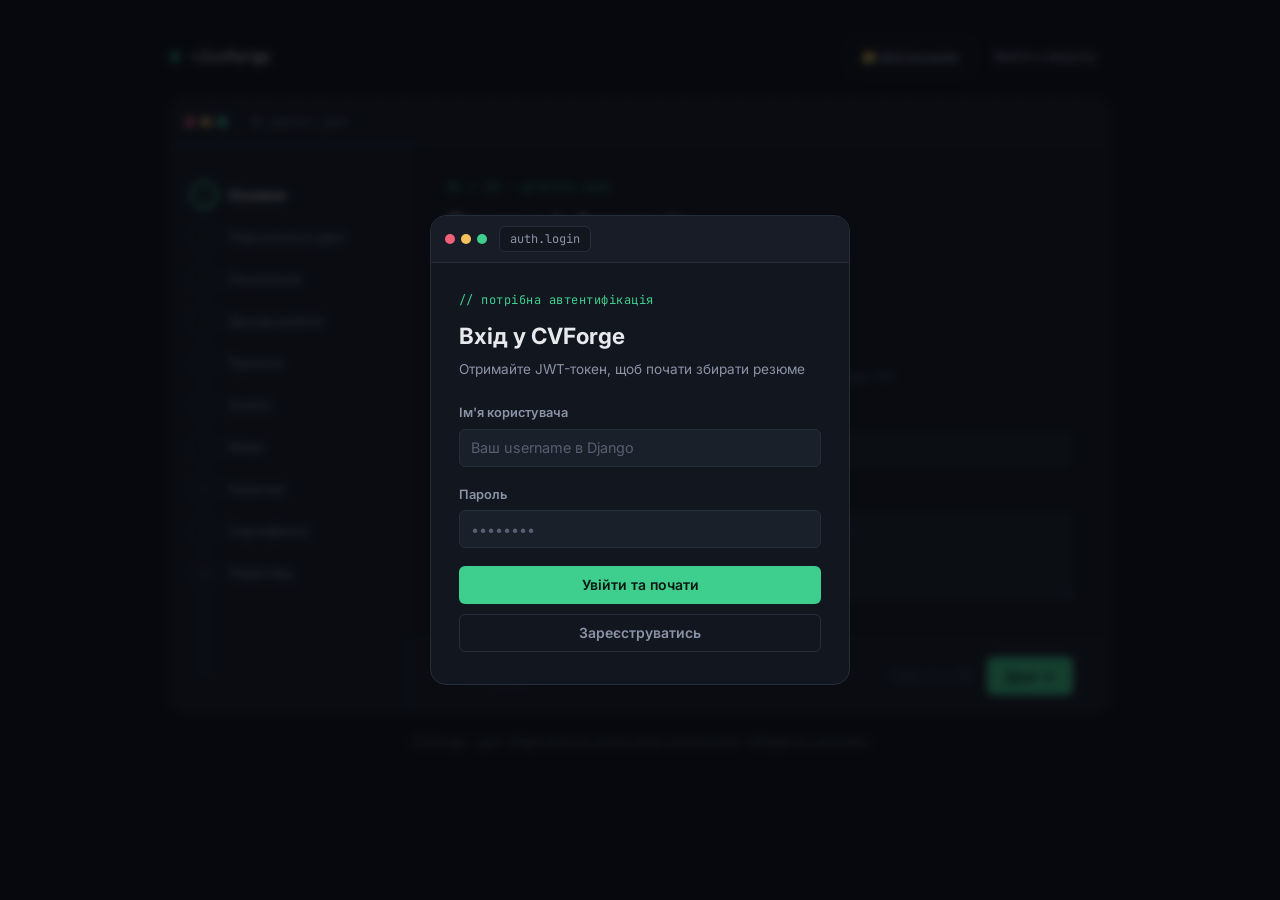
<file: frontend/index.html>
<!DOCTYPE html>
<html lang="uk">
<head>
<meta charset="UTF-8">
<meta name="viewport" content="width=device-width, initial-scale=1.0">
<title>CVForge — Конструктор резюме</title>
<link rel="preconnect" href="https://fonts.googleapis.com">
<link rel="preconnect" href="https://fonts.gstatic.com" crossorigin>
<link href="https://fonts.googleapis.com/css2?family=JetBrains+Mono:wght@400;500;600;700&family=Inter:wght@400;500;600;700;800&display=swap" rel="stylesheet">
<link rel="stylesheet" href="static/css/styles.css">
</head>
<body>

<div class="bg-grid" aria-hidden="true"></div>

<!-- ============ AUTH MODAL ============ -->
<div id="authModal" class="modal-overlay">
  <div class="modal window-chrome">
    <div class="window-titlebar">
      <div class="window-dots"><span class="dot dot-r"></span><span class="dot dot-y"></span><span class="dot dot-g"></span></div>
      <div class="window-tab">auth.login</div>
    </div>
    <div class="modal-body">

      <!-- ---- LOGIN VIEW ---- -->
      <div id="loginView">
        <p class="eyebrow">// потрібна автентифікація</p>
        <h2 class="modal-title">Вхід у CVForge</h2>
        <p class="modal-sub">Отримайте JWT-токен, щоб почати збирати резюме</p>

        <form id="loginForm" novalidate>
          <div class="field">
            <label for="username">Ім'я користувача</label>
            <input type="text" id="username" class="input" required placeholder="Ваш username в Django" autocomplete="username">
          </div>
          <div class="field">
            <label for="password">Пароль</label>
            <input type="password" id="password" class="input" required placeholder="••••••••" autocomplete="current-password">
          </div>
          <p id="loginError" class="form-error hidden"></p>

          <div class="auth-actions">
            <button type="submit" class="btn btn-accent btn-block">Увійти та почати</button>
            <button type="button" id="showRegisterBtn" class="btn btn-outline btn-block">Зареєструватись</button>
          </div>
        </form>
      </div>

      <!-- ---- REGISTER VIEW ---- -->
      <div id="registerView" class="hidden">
        <p class="eyebrow">// новий акаунт</p>
        <h2 class="modal-title">Реєстрація в CVForge</h2>
        <p class="modal-sub">Створіть логін і пароль, щоб почати збирати резюме</p>

        <form id="registerForm" novalidate>
          <div class="field">
            <label for="regUsername">Ім'я користувача</label>
            <input type="text" id="regUsername" class="input" required placeholder="Придумайте username" autocomplete="username">
          </div>
          <div class="field">
            <label for="regPassword">Пароль</label>
            <input type="password" id="regPassword" class="input" required placeholder="••••••••" autocomplete="new-password">
          </div>
          <p id="registerError" class="form-error hidden"></p>

          <div class="auth-actions">
            <button type="submit" class="btn btn-accent btn-block">Зареєструватись</button>
            <button type="button" id="showLoginBtn" class="btn btn-ghost btn-block">← Назад до входу</button>
          </div>
        </form>
      </div>

    </div>
  </div>
</div>





<!-- ============ CROP MODAL ============ -->
<div id="cropModal" class="modal-overlay hidden">
  <div class="modal crop-modal window-chrome">
    <div class="window-titlebar">
      <div class="window-dots"><span class="dot dot-r"></span><span class="dot dot-y"></span><span class="dot dot-g"></span></div>
      <div class="window-tab">crop_photo.png</div>
    </div>
    <div class="modal-body crop-modal-body">
      <p class="eyebrow">// кадрування фото</p>
      <h2 class="modal-title">Обрізати фото</h2>
      <p class="modal-sub">Перетягніть фото, щоб обрати ділянку, і масштабуйте повзунком.</p>

      <div class="crop-stage" id="cropStage">
        <canvas id="cropCanvas"></canvas>
      </div>

      <div class="crop-controls">
        <span class="crop-zoom-label">🔍</span>
        <input type="range" id="cropZoom" min="1" max="3" step="0.01" value="1">
      </div>

      <div class="crop-actions">
        <button type="button" class="btn btn-ghost" id="cropCancelBtn">Скасувати</button>
        <button type="button" class="btn btn-accent" id="cropConfirmBtn">Застосувати</button>
      </div>
    </div>
  </div>
</div>

<!-- ============ APP SHELL ============ -->
<div class="app-shell">

  <header class="topbar">
    <div class="brand">
      <span class="brand-mark">◆</span>
      <span class="brand-path">~/cvforge</span>
    </div>
    <div class="topbar-actions">
      <a href="resumes" class="btn btn-outline btn-sm">📂 Мої резюме</a>
      <button id="logoutBtn" class="btn btn-ghost btn-sm">Вийти з акаунту</button>
    </div>
  </header>

  <div class="editor-window">
    <div class="window-titlebar">
      <div class="window-dots"><span class="dot dot-r"></span><span class="dot dot-y"></span><span class="dot dot-g"></span></div>
      <div class="window-tab" id="activeTab">01_basics.json</div>
    </div>

    <div class="editor-body">

      <!-- ===== PIPELINE / STEPPER ===== -->
      <aside class="pipeline" aria-label="Кроки заповнення резюме">
        <div class="pipeline-rail"><div class="pipeline-rail-fill" id="railFill"></div></div>
        <ol class="pipeline-list" id="pipelineList"></ol>
      </aside>

      <!-- ===== MAIN PANEL ===== -->
      <main class="panel">
        <div class="panel-scroll">
          <div id="resumeForm">

            <!-- STEP 1 — BASICS -->
            <section class="step-panel active" data-step="1">
              <p class="eyebrow" data-eyebrow>01 / 10 · profile.json</p>
              <h2 class="step-title">Основна інформація</h2>
              <p class="step-hint">Хто ви і на яку роль претендуєте.</p>

              <div class="field">
                <label>Мова резюме</label>
                <div class="lang-switch" id="resumeLangSwitch" role="radiogroup" aria-label="Мова резюме">
                  <button type="button" class="lang-option is-active" data-lang="UA" role="radio" aria-checked="true">🇺🇦 Українська</button>
                  <button type="button" class="lang-option" data-lang="EN" role="radio" aria-checked="false">🇬🇧 English</button>
                </div>
                <input type="hidden" id="resumeLanguage" value="UA">
                <p class="field-hint">Визначає мову підписів (Experience, Education тощо) в експортованому PDF.</p>
              </div>
              <div class="field">
                <label for="title">Бажана посада</label>
                <input type="text" id="title" class="input" placeholder="Напр. Python Backend Developer" required>
              </div>
              <div class="field">
                <label for="summary">Про себе (Summary)</label>
                <textarea id="summary" rows="4" class="input" placeholder="Короткий опис ваших ключових навичок та досягнень..."></textarea>
              </div>
            </section>

            <!-- STEP 2 — PERSONAL INFO -->
            <section class="step-panel " data-step="2" id = "personalInfoContainer">
              <p class="eyebrow" data-eyebrow>02 / 10 · profile.json</p>
              <h2 class="step-title">Персональні дані</h2>
              <p class="step-hint">Давайте познайомимось поближче.</p>

              <div class="field">
                <div class="grid-2">
                    <div class="field" style="margin-bottom:0">
                        <label for="firstName">Ім'я</label>
                        <input type="text" id="firstName" class="input" required>
                    </div>
                    <div class="field" style="margin-bottom:0">
                        <label for="lastName">Прізвище</label>
                        <input type="text" id="lastName" class="input" required>
                    </div>
                </div>
                <div class="grid-2">
                    <div class="field">
                        <label for="email">Електронна пошта</label>
                        <input type="email" id="email" class="input" placeholder="you@example.com" required>
                    </div>
                    <div class="field">
                        <label for="phoneNumber">Номер телефону</label>
                        <input type="tel" id="phoneNumber" class="input">
                    </div>
                </div>

                <div class="field">
                  <label>Фото профілю</label>
                  <div class="photo-upload">
                    <div class="photo-preview" id="photoPreview">
                      <span class="photo-placeholder" id="photoPlaceholder">👤</span>
                      <img id="photoPreviewImg" class="hidden" alt="Фото профілю">
                    </div>
                    <div class="photo-upload-actions">
                      <button type="button" class="btn btn-outline btn-sm" id="photoChooseBtn">📷 Обрати фото</button>
                      <button type="button" class="btn-remove hidden" id="photoRemoveBtn">Видалити фото</button>
                      <input type="file" id="userPhoto" accept="image/*" class="hidden">
                      <p class="field-hint">JPG або PNG. Після вибору можна буде обрізати кадр.</p>
                    </div>
                  </div>
                </div>
            </section>

            <!-- STEP 3 — LINKS -->
            <section class="step-panel" data-step="3">
              <p class="eyebrow" data-eyebrow>03 / 10 · links.json</p>
              <div class="step-head-row">
                <div>
                  <h2 class="step-title">Посилання</h2>
                  <p class="step-hint">Соцмережі, GitHub, портфоліо. Необов'язково.</p>
                </div>
                <button type="button" onclick="addLink()" class="btn btn-outline btn-sm">+ Додати посилання</button>
              </div>
              <div id="linksContainer" class="entry-list"></div>
              <p class="empty-state" id="linksEmpty">Ще не додано жодного посилання — натисніть «Додати посилання».</p>
            </section>

            <!-- STEP 4 — EXPERIENCE -->
            <section class="step-panel" data-step="4">
              <p class="eyebrow" data-eyebrow>04 / 10 · experience.json</p>
              <div class="step-head-row">
                <div>
                  <h2 class="step-title">Досвід роботи</h2>
                  <p class="step-hint">Найважливіший розділ для рекрутера.</p>
                </div>
                <button type="button" onclick="addExperience()" class="btn btn-outline btn-sm">+ Додати досвід</button>
              </div>
              <div id="experienceContainer" class="entry-list"></div>
              <p class="empty-state" id="experienceEmpty">Ще не додано досвіду роботи.</p>
            </section>

            <!-- STEP 5 — PROJECTS -->
            <section class="step-panel" data-step="5">
              <p class="eyebrow" data-eyebrow>05 / 10 · projects.json</p>
              <div class="step-head-row">
                <div>
                  <h2 class="step-title">Проєкти (Pet Projects)</h2>
                  <p class="step-hint">Покажіть, що вмієте робити на практиці.</p>
                </div>
                <button type="button" onclick="addProject()" class="btn btn-outline btn-sm">+ Додати проєкт</button>
              </div>
              <div id="projectsContainer" class="entry-list"></div>
              <p class="empty-state" id="projectsEmpty">Ще не додано жодного проєкту.</p>
            </section>

            <!-- STEP 6 — EDUCATION -->
            <section class="step-panel" data-step="6">
              <p class="eyebrow" data-eyebrow>06 / 10 · education.json</p>
              <div class="step-head-row">
                <div>
                  <h2 class="step-title">Освіта</h2>
                  <p class="step-hint">Заклади освіти та здобута кваліфікація.</p>
                </div>
                <button type="button" onclick="addEducation()" class="btn btn-outline btn-sm">+ Додати освіту</button>
              </div>
              <div id="educationContainer" class="entry-list"></div>
              <p class="empty-state" id="educationEmpty">Ще не додано записів про освіту.</p>
            </section>

            <!-- STEP 7 — LANGUAGES -->
            <section class="step-panel" data-step="7">
              <p class="eyebrow" data-eyebrow>07 / 10 · languages.json</p>
              <div class="step-head-row">
                <div>
                  <h2 class="step-title">Мови</h2>
                  <p class="step-hint">Рівень володіння за шкалою CEFR.</p>
                </div>
                <button type="button" onclick="addLanguage()" class="btn btn-outline btn-sm">+ Додати мову</button>
              </div>
              <div id="languagesContainer" class="entry-list"></div>
              <p class="empty-state" id="languagesEmpty">Ще не додано жодної мови.</p>
            </section>

            <!-- STEP 8 — SKILLS -->
            <section class="step-panel" data-step="8">
              <p class="eyebrow" data-eyebrow>08 / 10 · skills.json</p>
              <div class="step-head-row">
                <div>
                  <h2 class="step-title">Навички</h2>
                </div>
                <button type="button" onclick="addSkill()" class="btn btn-outline btn-sm">+ Додати навичку</button>
              </div>
              <div id="skillsContainer" class="entry-list"></div>
              <p class="empty-state" id="skillsEmpty">Ще не додано жодної навички.</p>
            </section>

            <!-- STEP 9 — CERTIFICATIONS -->
            <section class="step-panel" data-step="9">
              <p class="eyebrow" data-eyebrow>09 / 10 · certifications.json</p>
              <div class="step-head-row">
                <div>
                  <h2 class="step-title">Сертифікати</h2>
                  <p class="step-hint">Курси, іспити, професійні відзнаки.</p>
                </div>
                <button type="button" onclick="addCertification()" class="btn btn-outline btn-sm">+ Додати сертифікат</button>
              </div>
              <div id="certificationsContainer" class="entry-list"></div>
              <p class="empty-state" id="certificationsEmpty">Ще не додано сертифікатів.</p>
            </section>

            <!-- STEP 10 — REVIEW -->
            <section class="step-panel" data-step="10">
              <p class="eyebrow" data-eyebrow>10 / 10 · resume.json</p>
              <h2 class="step-title">Перегляд і збереження</h2>
              <p class="step-hint">Перевірте дані перед збереженням. Будь-який блок можна відредагувати.</p>
              <div id="reviewContent" class="review-content"></div>
            </section>

          </div>
        </div>

        <footer class="panel-footer">
          <button type="button" id="backBtn" class="btn btn-ghost">← Назад</button>
          <div class="footer-right">
            <span id="stepCounter" class="step-counter">Крок 1 з 8</span>
            <button type="button" id="nextBtn" class="btn btn-accent">Далі →</button>
            <button type="button" id="saveBtn" class="btn btn-accent hidden">Зберегти резюме</button>
            <button type="button" id="exportBtn" class="btn btn-accent-2 hidden">📥 Експортувати в PDF</button>
          </div>
        </footer>
      </main>

    </div>
  </div>

  <p class="foot-note">CVForge · дані зберігаються лише після натискання «Зберегти резюме»</p>
</div>

<div id="toastHost" class="toast-host" aria-live="polite"></div>


<div id="templateModal" class="modal-overlay hidden">
  <div class="modal window-chrome">
    <div class="window-titlebar">
      <div class="window-dots"><span class="dot dot-r"></span><span class="dot dot-y"></span><span class="dot dot-g"></span></div>
      <div class="window-tab">export.template</div>
    </div>
    <div class="modal-body">
      <p class="eyebrow">// оберіть шаблон</p>
      <h2 class="modal-title">Шаблон для експорту</h2>
      <p class="modal-sub">PDF буде згенеровано за обраним дизайном</p>

      <div id="templateList" class="template-list"></div>

      <button type="button" id="templateModalCancel" class="btn btn-ghost btn-block" style="margin-top:1rem;">
        Скасувати
      </button>
    </div>
  </div>
</div>


<script src="static/js/main.js"></script>
</body>
</html>
</file>
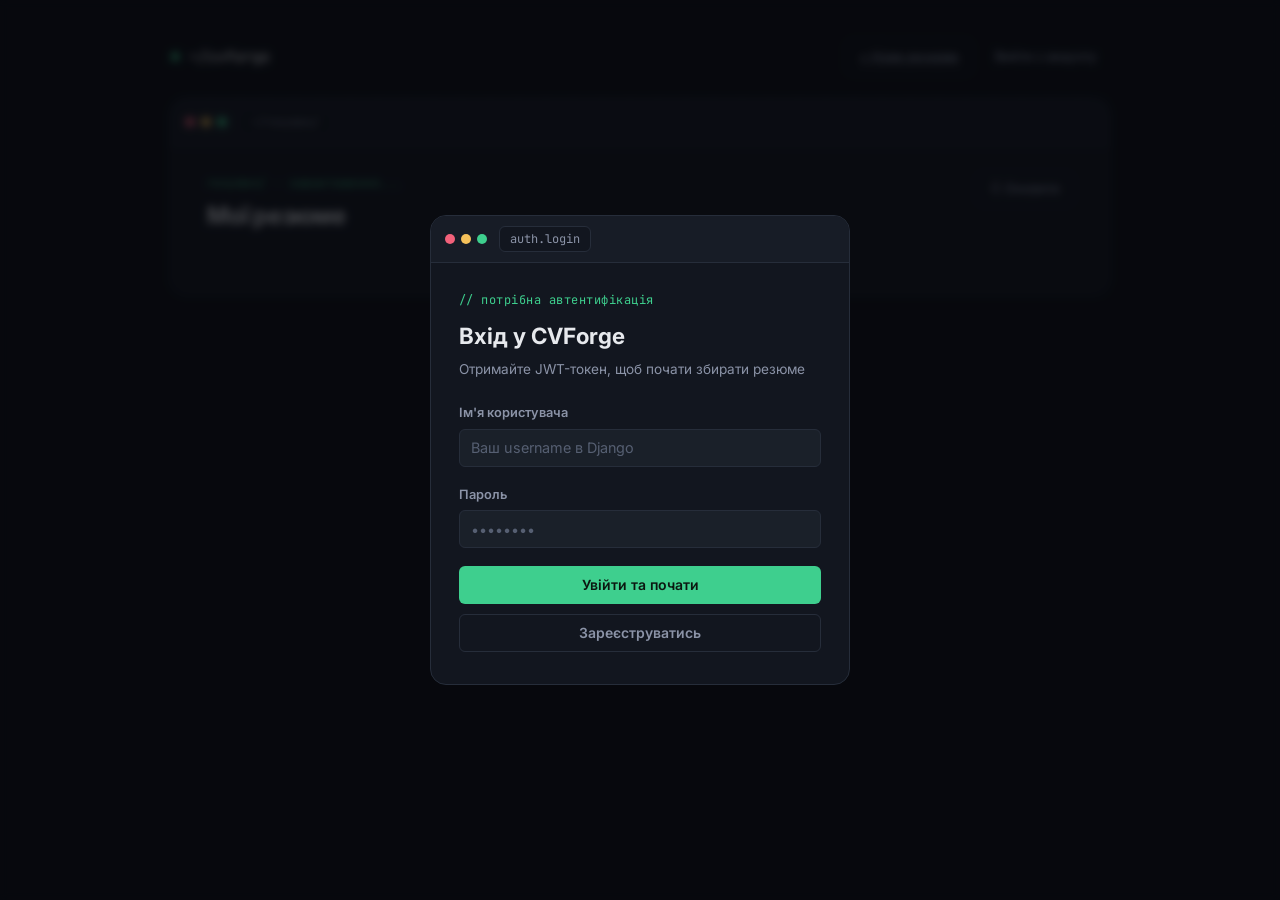
<file: frontend/resumes.html>
<!DOCTYPE html>
<html lang="uk">
<head>
<meta charset="UTF-8">
<meta name="viewport" content="width=device-width, initial-scale=1.0">
<title>CVForge — Мої резюме</title>
<link rel="preconnect" href="https://fonts.googleapis.com">
<link rel="preconnect" href="https://fonts.gstatic.com" crossorigin>
<link href="https://fonts.googleapis.com/css2?family=JetBrains+Mono:wght@400;500;600;700&family=Inter:wght@400;500;600;700;800&display=swap" rel="stylesheet">
<link rel="stylesheet" href="static/css/styles.css">
</head>
<body>

<div class="bg-grid" aria-hidden="true"></div>

<!-- ============ AUTH MODAL ============ -->

<!-- ============ AUTH MODAL ============ -->
<div id="authModal" class="modal-overlay">
  <div class="modal window-chrome">
    <div class="window-titlebar">
      <div class="window-dots"><span class="dot dot-r"></span><span class="dot dot-y"></span><span class="dot dot-g"></span></div>
      <div class="window-tab">auth.login</div>
    </div>
    <div class="modal-body">

      <!-- ---- LOGIN VIEW ---- -->
      <div id="loginView">
        <p class="eyebrow">// потрібна автентифікація</p>
        <h2 class="modal-title">Вхід у CVForge</h2>
        <p class="modal-sub">Отримайте JWT-токен, щоб почати збирати резюме</p>

        <form id="loginForm" novalidate>
          <div class="field">
            <label for="username">Ім'я користувача</label>
            <input type="text" id="username" class="input" required placeholder="Ваш username в Django" autocomplete="username">
          </div>
          <div class="field">
            <label for="password">Пароль</label>
            <input type="password" id="password" class="input" required placeholder="••••••••" autocomplete="current-password">
          </div>
          <p id="loginError" class="form-error hidden"></p>

          <div class="auth-actions">
            <button type="submit" class="btn btn-accent btn-block">Увійти та почати</button>
            <button type="button" id="showRegisterBtn" class="btn btn-outline btn-block">Зареєструватись</button>
          </div>
        </form>
      </div>

      <!-- ---- REGISTER VIEW ---- -->
      <div id="registerView" class="hidden">
        <p class="eyebrow">// новий акаунт</p>
        <h2 class="modal-title">Реєстрація в CVForge</h2>
        <p class="modal-sub">Створіть логін і пароль, щоб почати збирати резюме</p>

        <form id="registerForm" novalidate>
          <div class="field">
            <label for="regUsername">Ім'я користувача</label>
            <input type="text" id="regUsername" class="input" required placeholder="Придумайте username" autocomplete="username">
          </div>
          <div class="field">
            <label for="regPassword">Пароль</label>
            <input type="password" id="regPassword" class="input" required placeholder="••••••••" autocomplete="new-password">
          </div>
          <p id="registerError" class="form-error hidden"></p>

          <div class="auth-actions">
            <button type="submit" class="btn btn-accent btn-block">Зареєструватись</button>
            <button type="button" id="showLoginBtn" class="btn btn-ghost btn-block">← Назад до входу</button>
          </div>
        </form>
      </div>

    </div>
  </div>
</div>

<!-- ============ TEMPLATE EXPORT MODAL ============ -->
<div id="templateModal" class="modal-overlay hidden">
  <div class="modal window-chrome">
    <div class="window-titlebar">
      <div class="window-dots"><span class="dot dot-r"></span><span class="dot dot-y"></span><span class="dot dot-g"></span></div>
      <div class="window-tab">export.template</div>
    </div>
    <div class="modal-body">
      <p class="eyebrow">// оберіть шаблон</p>
      <h2 class="modal-title">Шаблон для експорту</h2>
      <p class="modal-sub">PDF буде згенеровано за обраним дизайном</p>

      <div id="templateList" class="template-list"></div>

      <button type="button" id="templateModalCancel" class="btn btn-ghost btn-block" style="margin-top:1rem;">
        Скасувати
      </button>
    </div>
  </div>
</div>

<!-- ============ SHARE / PUBLIC LINK MODAL ============ -->
<div id="shareModal" class="modal-overlay hidden">
  <div class="modal window-chrome">
    <div class="window-titlebar">
      <div class="window-dots"><span class="dot dot-r"></span><span class="dot dot-y"></span><span class="dot dot-g"></span></div>
      <div class="window-tab">share.link</div>
    </div>
    <div class="modal-body">
      <p class="eyebrow">// публічний доступ увімкнено</p>
      <h2 class="modal-title">Посилання на резюме</h2>
      <p class="modal-sub">Будь-хто з цим посиланням зможе переглянути це резюме, навіть без акаунту</p>

      <div class="field">
        <input type="text" id="shareLinkInput" class="input" readonly>
      </div>

      <div class="auth-actions">
        <button type="button" id="shareCopyBtn" class="btn btn-accent btn-block">📋 Скопіювати посилання</button>
        <button type="button" id="shareUnpublishBtn" class="btn btn-danger-outline btn-block">🔒 Зняти з публічного доступу</button>
        <button type="button" id="shareModalClose" class="btn btn-ghost btn-block">Закрити</button>
      </div>
    </div>
  </div>
</div>

<!-- ============ APP SHELL ============ -->
<div class="app-shell">

  <header class="topbar">
    <div class="brand">
      <span class="brand-mark">◆</span>
      <span class="brand-path">~/cvforge</span>
    </div>
    <div class="topbar-actions">
      <a href="/" id="newResumeBtn" class="btn btn-outline btn-sm">+ Нове резюме</a>
      <button id="logoutBtn" class="btn btn-ghost btn-sm">Вийти з акаунту</button>
    </div>
  </header>

  <div class="editor-window">
    <div class="window-titlebar">
      <div class="window-dots"><span class="dot dot-r"></span><span class="dot dot-y"></span><span class="dot dot-g"></span></div>
      <div class="window-tab">~/resumes/</div>
    </div>

    <div class="directory-body">
      <div class="page-head">
        <div>
          <p class="eyebrow" id="listEyebrow">resumes/ · завантаження...</p>
          <h2 class="step-title">Мої резюме</h2>
        </div>
        <button type="button" id="refreshBtn" class="btn btn-outline btn-sm">↻ Оновити</button>
      </div>

      <div id="resumeList" class="resume-list"></div>

      <p id="loadingState" class="empty-state">Завантаження списку резюме...</p>
      <div id="emptyState" class="empty-state hidden">
        Резюме ще не створено.
        <br><br>
        <a href="/" class="btn btn-accent btn-sm">+ Створити перше резюме</a>
      </div>
    </div>
  </div>

  <p class="foot-note">CVForge · GET /api/resumes/</p>
</div>

<div id="toastHost" class="toast-host" aria-live="polite"></div>

<script src="static/js/resume.js"></script>
</body>
</html>
</file>
<file: frontend/static/css/styles.css>
/* =========================================================
   CVForge — design tokens
   ========================================================= */
:root {
  --bg-base:      #0B0E14;
  --bg-panel:     #12161F;
  --bg-alt:       #171C26;
  --bg-input:     #1A2029;
  --border:       #262D3A;
  --border-soft:  #1E2430;

  --text-primary:   #E7E9ED;
  --text-secondary: #8B93A7;
  --text-dim:       #565F72;

  --accent:      #3ECF8E;
  --accent-dim:  rgba(62, 207, 142, .14);
  --accent-2:    #7C8CF8;
  --accent-2-dim: rgba(124, 140, 248, .14);
  --danger:      #F2617A;
  --danger-dim:  rgba(242, 97, 122, .12);

  --font-mono: 'JetBrains Mono', ui-monospace, monospace;
  --font-sans: 'Inter', system-ui, -apple-system, sans-serif;

  --radius-sm: 6px;
  --radius-md: 10px;
  --radius-lg: 16px;

  --ease: cubic-bezier(.4, 0, .2, 1);
}

* { box-sizing: border-box; }
html, body { height: 100%; }
html { overflow-x: hidden; }
body {
  margin: 0;
  background: var(--bg-base);
  color: var(--text-primary);
  font-family: var(--font-sans);
  font-size: 15px;
  line-height: 1.5;
  -webkit-font-smoothing: antialiased;
  overflow-x: hidden;
  width: 100%;
}

/* subtle dot-grid texture, purely decorative */
.bg-grid {
  position: fixed;
  inset: 0;
  z-index: 0;
  pointer-events: none;
  background-image: radial-gradient(var(--border-soft) 1px, transparent 1px);
  background-size: 28px 28px;
  mask-image: radial-gradient(ellipse 80% 60% at 50% 0%, #000 40%, transparent 100%);
  opacity: .6;
}

a { color: inherit; }

::selection { background: var(--accent-dim); color: var(--text-primary); }

:focus-visible {
  outline: 2px solid var(--accent);
  outline-offset: 2px;
  border-radius: var(--radius-sm);
}

/* =========================================================
   Typography helpers
   ========================================================= */
.eyebrow {
  font-family: var(--font-mono);
  font-size: 12px;
  letter-spacing: .04em;
  color: var(--accent);
  margin: 0 0 .6rem;
}
.step-title { font-size: 1.5rem; font-weight: 700; margin: 0 0 .35rem; letter-spacing: -.01em; }
.step-hint { color: var(--text-secondary); font-size: .9rem; margin: 0 0 1.6rem; }
.step-head-row {
  display: flex; align-items: flex-start; justify-content: space-between; gap: 1rem;
  margin-bottom: 1rem;
}
.step-head-row .step-title { margin-bottom: .25rem; }
.step-head-row .step-hint { margin-bottom: 0; }

/* =========================================================
   Window chrome (editor-window look)
   ========================================================= */
.window-chrome, .editor-window {
  background: var(--bg-panel);
  border: 1px solid var(--border);
  border-radius: var(--radius-lg);
  overflow: hidden;
}
.window-titlebar {
  display: flex;
  align-items: center;
  gap: 12px;
  padding: 10px 14px;
  background: var(--bg-alt);
  border-bottom: 1px solid var(--border);
}
.window-dots { display: flex; gap: 6px; }
.window-dots .dot { width: 10px; height: 10px; border-radius: 50%; display: inline-block; }
.dot-r { background: #F2617A; }
.dot-y { background: #F5C15A; }
.dot-g { background: #3ECF8E; }
.window-tab {
  font-family: var(--font-mono);
  font-size: 12px;
  color: var(--text-secondary);
  background: var(--bg-panel);
  border: 1px solid var(--border);
  border-radius: var(--radius-sm);
  padding: 3px 10px;
}

/* =========================================================
   App shell / layout
   ========================================================= */
.app-shell {
  position: relative;
  z-index: 1;
  max-width: 980px;
  margin: 0 auto;
  padding: 2.5rem 1.25rem 3rem;
}

.topbar {
  display: flex;
  align-items: center;
  justify-content: space-between;
  margin-bottom: 1.5rem;
}
.brand { display: flex; align-items: center; gap: .5rem; font-family: var(--font-mono); }
.brand-mark { color: var(--accent); font-size: 1.1rem; }
.brand-path { font-size: .95rem; color: var(--text-primary); font-weight: 600; }
.topbar-actions { display: flex; align-items: center; gap: .6rem; }

/* =========================================================
   Resumes list page
   ========================================================= */
.directory-body { padding: 1.75rem 2.25rem 2.25rem; }
.page-head {
  display: flex;
  align-items: flex-start;
  justify-content: space-between;
  gap: 1rem;
  margin-bottom: 1.5rem;
}
.page-head .eyebrow { margin-bottom: .35rem; }
.page-head .step-title { margin: 0; }

.resume-list { display: flex; flex-direction: column; gap: .9rem; }
.resume-card {
  background: var(--bg-input);
  border: 1px solid var(--border-soft);
  border-radius: var(--radius-md);
  padding: 1.1rem 1.25rem;
  display: flex;
  align-items: center;
  justify-content: space-between;
  gap: 1rem;
  flex-wrap: wrap;
  transition: border-color .18s var(--ease);
}
.resume-card:hover { border-color: var(--border); }
.resume-card-top .eyebrow { margin-bottom: .3rem; }
.resume-title { font-size: 1.05rem; font-weight: 700; margin: 0 0 .3rem; }
.resume-meta { font-size: .8rem; color: var(--text-dim); margin: 0; }
.resume-actions { display: flex; align-items: center; gap: .5rem; flex: none; }
.btn-danger-outline {
  background: transparent;
  border: 1px solid var(--border);
  color: var(--danger);
}
.btn-danger-outline:hover { border-color: var(--danger); background: var(--danger-dim); }
.btn-danger-outline.is-confirming { background: var(--danger); color: #1a0a0d; border-color: var(--danger); }

.editor-body {
  display: grid;
  grid-template-columns: 240px 1fr;
  min-width: 0;
}
.editor-body > * { min-width: 0; }

/* =========================================================
   Pipeline / stepper
   ========================================================= */
.pipeline {
  position: relative;
  padding: 1.75rem 1.25rem;
  border-right: 1px solid var(--border);
  background: var(--bg-alt);
}
.pipeline-rail {
  position: absolute;
  left: 2.05rem;
  top: 2.35rem;
  bottom: 2.35rem;
  width: 2px;
  background: var(--border);
  border-radius: 1px;
}
.pipeline-rail-fill {
  position: absolute;
  top: 0; left: 0; width: 100%;
  height: 0%;
  background: var(--accent);
  border-radius: 1px;
  transition: height .35s var(--ease);
}
.pipeline-list { list-style: none; margin: 0; padding: 0; position: relative; }
.pipeline-item {
  display: flex;
  align-items: center;
  gap: .7rem;
  padding: .5rem 0;
  cursor: pointer;
}
.pipeline-item:hover .pipeline-label { color: var(--text-primary); }

.pipeline-node {
  flex: none;
  width: 26px; height: 26px;
  border-radius: 50%;
  background: var(--bg-panel);
  border: 2px solid var(--border);
  display: flex; align-items: center; justify-content: center;
  font-family: var(--font-mono);
  font-size: 11px;
  font-weight: 600;
  color: var(--text-dim);
  transition: all .25s var(--ease);
  position: relative;
  z-index: 1;
}
.pipeline-item.is-completed .pipeline-node {
  background: var(--accent);
  border-color: var(--accent);
  color: var(--bg-base);
}
.pipeline-item.is-active .pipeline-node {
  border-color: var(--accent);
  color: var(--accent);
  box-shadow: 0 0 0 4px var(--accent-dim);
}
.pipeline-label {
  font-size: .85rem;
  color: var(--text-secondary);
  transition: color .2s var(--ease);
}
.pipeline-item.is-active .pipeline-label { color: var(--text-primary); font-weight: 600; }

/* =========================================================
   Main panel
   ========================================================= */
.panel { display: flex; flex-direction: column; min-height: 560px; max-height: 78vh; }
.panel-scroll { flex: 1; overflow-y: auto; padding: 2rem 2.25rem 1rem; }
.panel-scroll::-webkit-scrollbar { width: 8px; }
.panel-scroll::-webkit-scrollbar-thumb { background: var(--border); border-radius: 4px; }

.step-panel { display: none; animation: step-in .28s var(--ease); }
.step-panel.active { display: block; }
@keyframes step-in {
  from { opacity: 0; transform: translateY(6px); }
  to   { opacity: 1; transform: translateY(0); }
}

.panel-footer {
  display: flex;
  align-items: center;
  justify-content: space-between;
  padding: 1rem 2.25rem;
  border-top: 1px solid var(--border);
  background: var(--bg-alt);
}
.footer-right { display: flex; align-items: center; gap: 1rem; }
.step-counter { font-family: var(--font-mono); font-size: 12px; color: var(--text-dim); }

.foot-note { text-align: center; color: var(--text-dim); font-size: .8rem; margin-top: 1.25rem; }

/* =========================================================
   Forms
   ========================================================= */
.field { margin-bottom: 1.1rem; }
.field label {
  display: block;
  font-size: .8rem;
  font-weight: 600;
  color: var(--text-secondary);
  margin-bottom: .4rem;
}
.input, select.input, textarea.input {
  width: 100%;
  background: var(--bg-input);
  border: 1px solid var(--border);
  border-radius: var(--radius-sm);
  color: var(--text-primary);
  padding: .6rem .7rem;
  font-family: var(--font-sans);
  font-size: .9rem;
  outline: none;
  transition: border-color .2s var(--ease), box-shadow .2s var(--ease);
}
.input::placeholder { color: var(--text-dim); }
.input:focus {
  border-color: var(--accent);
  box-shadow: 0 0 0 3px var(--accent-dim);
}
.input:invalid:not(:placeholder-shown):not(:focus) { border-color: var(--danger); }
textarea.input { resize: vertical; min-height: 5rem; }

.grid-2 { display: grid; grid-template-columns: 1fr 1fr; gap: 1rem; }
.grid-3 { display: grid; grid-template-columns: 1fr 1fr 1fr; gap: 1rem; }
.check-row { display: flex; align-items: center; gap: .5rem; padding-top: 1.5rem; }
.check-row input { accent-color: var(--accent); width: 16px; height: 16px; }
.check-row label { margin: 0; font-size: .8rem; color: var(--text-secondary); }

.form-error {
  font-family: var(--font-mono);
  font-size: .8rem;
  color: var(--danger);
  background: var(--danger-dim);
  border: 1px solid rgba(242,97,122,.3);
  padding: .5rem .7rem;
  border-radius: var(--radius-sm);
  margin: 0 0 .9rem;
}

/* =========================================================
   Photo upload (personal info step)
   ========================================================= */
.photo-upload { display: flex; align-items: center; gap: 1.1rem; flex-wrap: wrap; }
.photo-preview {
  flex: none;
  width: 84px;
  height: 84px;
  border-radius: 50%;
  background: var(--bg-input);
  border: 1px solid var(--border);
  display: flex;
  align-items: center;
  justify-content: center;
  overflow: hidden;
}
.photo-preview img { width: 100%; height: 100%; object-fit: cover; display: block; }
.photo-placeholder { font-size: 1.9rem; color: var(--text-dim); }
.photo-upload-actions { display: flex; flex-direction: column; align-items: flex-start; gap: .5rem; }
.field-hint { font-size: .75rem; color: var(--text-dim); margin: 0; }

.lang-switch {
  display: inline-flex;
  gap: 4px;
  padding: 4px;
  background: var(--bg-panel);
  border: 1px solid var(--border);
  border-radius: var(--radius-md);
  margin-bottom: .4rem;
}
.lang-option {
  appearance: none;
  border: none;
  background: transparent;
  color: var(--text-secondary);
  font-family: var(--font-sans);
  font-size: .85rem;
  font-weight: 600;
  padding: .5rem .9rem;
  border-radius: var(--radius-sm);
  cursor: pointer;
  transition: background .15s ease, color .15s ease;
}
.lang-option:hover { color: var(--text-primary); }
.lang-option.is-active {
  background: var(--accent-dim);
  color: var(--accent);
}

/* =========================================================
   Crop modal
   ========================================================= */
.crop-modal { max-width: 420px; }
.crop-modal-body { padding: 1.5rem 1.5rem 1.75rem; }
.crop-stage {
  position: relative;
  width: 100%;
  max-width: 300px;
  aspect-ratio: 1 / 1;
  margin: 0 auto 1.2rem;
  border-radius: var(--radius-md);
  overflow: hidden;
  background: var(--bg-input);
  border: 1px solid var(--border);
  cursor: grab;
  touch-action: none;
}
.crop-stage:active { cursor: grabbing; }
.crop-stage canvas { display: block; width: 100%; height: 100%; }
.crop-controls { display: flex; align-items: center; gap: .75rem; margin-bottom: 1.25rem; }
.crop-controls input[type="range"] { flex: 1; accent-color: var(--accent); }
.crop-zoom-label { font-size: 1rem; }
.crop-actions { display: flex; justify-content: flex-end; gap: .6rem; }

/* =========================================================
   Buttons
   ========================================================= */
.btn {
  font-family: var(--font-sans);
  font-weight: 600;
  font-size: .875rem;
  border: 1px solid transparent;
  border-radius: var(--radius-sm);
  padding: .6rem 1.1rem;
  cursor: pointer;
  transition: all .18s var(--ease);
  display: inline-flex;
  align-items: center;
  gap: .4rem;
  white-space: nowrap;
}
.btn:active { transform: translateY(1px); }
.btn-block { width: 100%; justify-content: center; }
.btn-sm { padding: .4rem .75rem; font-size: .8rem; }

.btn-accent { background: var(--accent); color: #0B1710; }
.btn-accent:hover { background: #34ba7e; }

.btn-accent-2 { background: var(--accent-2); color: #0B0E1F; }
.btn-accent-2:hover { background: #6b7cf2; }
.btn-accent-2:disabled, .btn-accent:disabled { opacity: .6; cursor: wait; }

.btn-outline {
  background: transparent;
  border-color: var(--border);
  color: var(--text-secondary);
}
.btn-outline:hover { border-color: var(--accent-2); color: var(--text-primary); }

.btn-ghost { background: transparent; color: var(--text-secondary); }
.btn-ghost:hover { color: var(--text-primary); }
.btn-ghost:disabled { opacity: .35; cursor: not-allowed; }

.btn-remove {
  background: transparent;
  border: none;
  color: var(--danger);
  font-size: .78rem;
  font-family: var(--font-mono);
  cursor: pointer;
  padding: .2rem 0;
}
.btn-remove:hover { color: #ff8a9c; }

.hidden { display: none !important; }

/* =========================================================
   Entry cards (dynamic repeatable items)
   ========================================================= */
.entry-list { display: flex; flex-direction: column; gap: 1rem; }
.entry-card {
  background: var(--bg-input);
  border: 1px solid var(--border-soft);
  border-radius: var(--radius-md);
  padding: 1rem 1.1rem;
  position: relative;
}
.entry-card-head {
  display: flex;
  justify-content: space-between;
  align-items: center;
  margin-bottom: .1rem;
}
.entry-index {
  font-family: var(--font-mono);
  font-size: .72rem;
  color: var(--text-dim);
}
.empty-state {
  font-size: .85rem;
  color: var(--text-dim);
  border: 1px dashed var(--border);
  border-radius: var(--radius-md);
  padding: 1rem;
  text-align: center;
  margin-top: .25rem;
}

/* =========================================================
   Review step
   ========================================================= */
.review-content { display: flex; flex-direction: column; gap: 1rem; }
.review-card {
  background: var(--bg-input);
  border: 1px solid var(--border-soft);
  border-radius: var(--radius-md);
  padding: 1rem 1.1rem;
}
.review-card-head {
  display: flex; align-items: center; justify-content: space-between;
  margin-bottom: .6rem;
}
.review-card-head h3 {
  font-family: var(--font-mono);
  font-size: .8rem;
  letter-spacing: .03em;
  color: var(--accent);
  margin: 0;
  text-transform: uppercase;
}
.review-edit {
  font-family: var(--font-mono);
  font-size: .75rem;
  color: var(--accent-2);
  background: none;
  border: none;
  cursor: pointer;
}
.review-edit:hover { text-decoration: underline; }
.review-empty { color: var(--text-dim); font-size: .85rem; }
.review-row { font-size: .88rem; color: var(--text-primary); margin: .15rem 0; }
.review-row span { color: var(--text-secondary); }
.review-item + .review-item { margin-top: .7rem; padding-top: .7rem; border-top: 1px dashed var(--border); }

/* =========================================================
   Auth / crop modal overlay
   ========================================================= */
.modal-overlay {
  position: fixed; inset: 0;
  background: rgba(6, 8, 12, .72);
  backdrop-filter: blur(4px);
  display: flex; align-items: center; justify-content: center;
  z-index: 50;
  padding: 1rem;
}
.modal { max-width: 420px; width: 100%; }
.modal-body { padding: 1.75rem 1.75rem 2rem; }
.modal-title { font-size: 1.4rem; font-weight: 700; margin: 0 0 .4rem; }
.modal-sub { color: var(--text-secondary); font-size: .85rem; margin: 0 0 1.5rem; }
.auth-actions { display: flex; flex-direction: column; gap: .6rem; margin-top: .25rem; }

/* =========================================================
   Toasts
   ========================================================= */
.toast-host {
  position: fixed; bottom: 1.25rem; left: 50%; transform: translateX(-50%);
  z-index: 100; display: flex; flex-direction: column; gap: .5rem; align-items: center;
}
.toast {
  font-family: var(--font-mono);
  font-size: .82rem;
  padding: .65rem 1rem;
  border-radius: var(--radius-md);
  border: 1px solid var(--border);
  background: var(--bg-panel);
  color: var(--text-primary);
  box-shadow: 0 8px 24px rgba(0,0,0,.4);
  animation: toast-in .22s var(--ease);
}
.toast.toast-success { border-color: var(--accent); color: var(--accent); }
.toast.toast-error { border-color: var(--danger); color: var(--danger); }
@keyframes toast-in { from { opacity: 0; transform: translateY(8px); } to { opacity: 1; transform: translateY(0); } }

/* =========================================================
   Responsive — tablets & small laptops
   ========================================================= */
@media (max-width: 900px) {
  .app-shell { padding: 1.75rem 1rem 2rem; }
  .directory-body { padding: 1.5rem 1.25rem 1.75rem; }
}

/* =========================================================
   Responsive — phones & narrow tablets
   ========================================================= */
@media (max-width: 800px) {
  .editor-body { grid-template-columns: 1fr; }
  .pipeline {
    border-right: none;
    border-bottom: 1px solid var(--border);
    padding: 1rem 1.1rem;
  }
  .pipeline-rail { display: none; }
  .pipeline-list { display: flex; gap: 0; overflow-x: auto; -webkit-overflow-scrolling: touch; }
  .pipeline-item {
    flex-direction: column;
    gap: .3rem;
    padding: .25rem .6rem;
    flex: none;
  }
  .pipeline-label { display: none; }
  .pipeline-item.is-active .pipeline-node { transform: scale(1.05); }

  .panel { max-height: none; min-height: 0; }
  .panel-scroll { padding: 1.5rem 1.25rem .5rem; max-height: 62vh; }
  .panel-footer { padding: .9rem 1.25rem; flex-wrap: wrap; gap: .6rem; }
  .grid-2, .grid-3 { grid-template-columns: 1fr; }
  .step-head-row { flex-direction: column; align-items: stretch; }
  .footer-right { gap: .6rem; flex-wrap: wrap; justify-content: flex-end; }
  .step-counter { display: none; }

  /* Topbar */
  .topbar { flex-wrap: wrap; gap: .6rem; }
  .brand-path { max-width: 40vw; overflow: hidden; text-overflow: ellipsis; white-space: nowrap; }
  .topbar-actions { flex-wrap: wrap; gap: .5rem; }

  /* Resumes list page */
  .page-head { flex-direction: column; align-items: stretch; }
  .resume-card { flex-direction: column; align-items: stretch; }
  .resume-actions { justify-content: flex-end; flex-wrap: wrap; }

  /* Modals */
  .modal-body { padding: 1.4rem 1.25rem 1.6rem; }
  .crop-modal { max-width: 100%; }
  .crop-stage { max-width: 100%; }

  .toast-host { left: 1rem; right: 1rem; transform: none; width: auto; }
  .toast { text-align: center; }
}

/* =========================================================
   Template picker modal
   ========================================================= */
.template-list { display: flex; flex-direction: column; gap: .6rem; }
.template-option {
  display: flex;
  align-items: center;
  justify-content: space-between;
  gap: .75rem;
  width: 100%;
  text-align: left;
  background: var(--bg-input);
  border: 1px solid var(--border-soft);
  border-radius: var(--radius-md);
  padding: .75rem .9rem;
  color: var(--text-primary);
  cursor: pointer;
  transition: border-color .18s var(--ease), background .18s var(--ease);
  font-family: var(--font-sans);
  font-size: .9rem;
}
.template-option:hover,
.template-option:focus-visible {
  border-color: var(--accent);
  background: var(--accent-dim);
}
.template-option-name { font-weight: 600; }
.template-option-id { font-family: var(--font-mono); font-size: .72rem; color: var(--text-dim); }

/* =========================================================
   Responsive — small phones
   ========================================================= */
@media (max-width: 480px) {
  body { font-size: 14px; }
  .app-shell { padding: 1.25rem .75rem 1.75rem; }
  .directory-body { padding: 1.25rem 1rem 1.5rem; }

  .brand-path { max-width: 32vw; }
  .topbar-actions .btn-sm, .footer-right .btn { flex: 1 1 auto; justify-content: center; }
  .topbar-actions { width: 100%; }

  .window-tab { display: none; }

  .step-title { font-size: 1.25rem; }
  .step-hint { margin-bottom: 1.2rem; }

  .panel-scroll { padding: 1.25rem 1rem .5rem; max-height: 58vh; }
  .panel-footer { padding: .8rem 1rem; }
  .panel-footer { flex-direction: column; align-items: stretch; }
  .panel-footer #backBtn { order: 3; }
  .footer-right { width: 100%; justify-content: stretch; }
  .footer-right .btn { flex: 1 1 auto; }

  .photo-upload { flex-direction: column; align-items: flex-start; }

  .resume-card { padding: .9rem 1rem; }
  .resume-actions { width: 100%; }
  .resume-actions .btn { flex: 1 1 auto; justify-content: center; }

  .modal-overlay { padding: .75rem; }
  .modal-title { font-size: 1.2rem; }
}

@media (prefers-reduced-motion: reduce) {
  *, *::before, *::after { animation-duration: 0.001ms !important; transition-duration: 0.001ms !important; }
}


.template-grid { display: grid; grid-template-columns: 1fr 1fr; gap: 1rem; margin-top: 1.5rem; }
.template-card { 
  background: var(--bg-alt); border: 1px solid var(--border);
  padding: 1rem; border-radius: var(--radius-md); cursor: pointer;
  text-align: left; transition: .2s;
}
.template-card:hover { border-color: var(--accent); }
</file>
